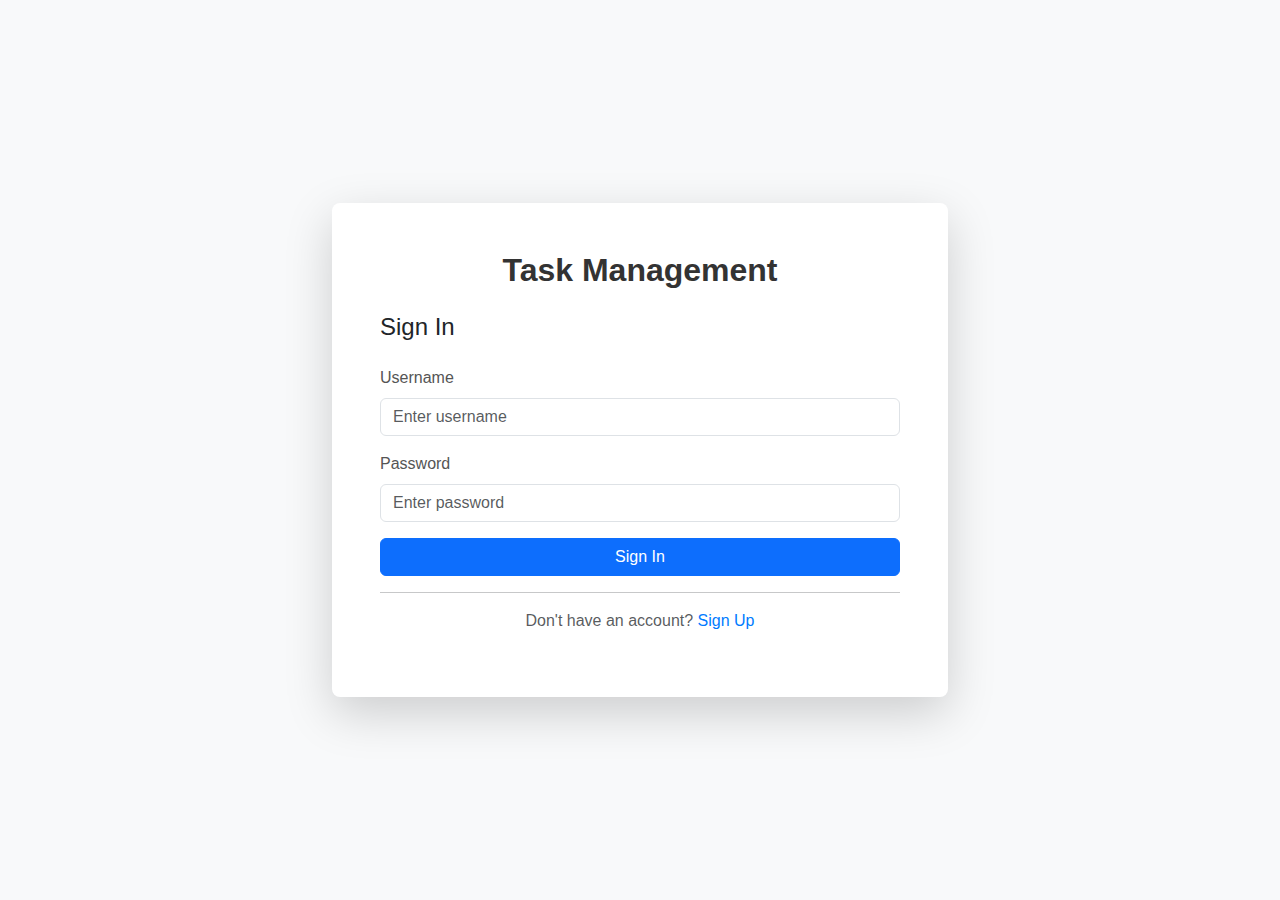
<file: frontend/html/index.html>
<!DOCTYPE html>
<html lang="en">
<head>
    <meta charset="UTF-8">
    <meta name="viewport" content="width=device-width, initial-scale=1.0">
    <title>Task Management - Login</title>
    <link href="https://cdn.jsdelivr.net/npm/bootstrap@5.3.0/dist/css/bootstrap.min.css" rel="stylesheet">
    <link rel="stylesheet" href="../css/styles.css">
</head>
<body class="bg-light">
    <div class="container-fluid">
        <div class="row min-vh-100 align-items-center">
            <div class="col-md-6 mx-auto">
                <div class="card shadow-lg">
                    <div class="card-body p-5">
                        <h2 class="card-title text-center mb-4">Task Management</h2>
                        
                        <div id="loginForm">
                            <h4 class="mb-4">Sign In</h4>
                            <form id="loginFormElement">
                                <div class="mb-3">
                                    <label for="loginUsername" class="form-label">Username</label>
                                    <input type="text" class="form-control" id="loginUsername" placeholder="Enter username" required>
                                </div>
                                <div class="mb-3">
                                    <label for="loginPassword" class="form-label">Password</label>
                                    <input type="password" class="form-control" id="loginPassword" placeholder="Enter password" required>
                                </div>
                                <div id="loginError" class="alert alert-danger d-none" role="alert"></div>
                                <button type="submit" class="btn btn-primary w-100">Sign In</button>
                            </form>
                            <hr>
                            <p class="text-center text-muted">Don't have an account? <a href="#" onclick="toggleForm(event)">Sign Up</a></p>
                        </div>

                        <div id="registerForm" class="d-none">
                            <h4 class="mb-4">Create Account</h4>
                            <form id="registerFormElement">
                                <div class="mb-3">
                                    <label for="regUsername" class="form-label">Username</label>
                                    <input type="text" class="form-control" id="regUsername" placeholder="Choose username (3-50 chars)" required minlength="3" maxlength="50">
                                    <small class="text-muted">Alphanumeric and underscores only</small>
                                </div>
                                <div class="mb-3">
                                    <label for="regEmail" class="form-label">Email</label>
                                    <input type="email" class="form-control" id="regEmail" placeholder="Enter email" required>
                                </div>
                                <div class="mb-3">
                                    <label for="regPassword" class="form-label">Password</label>
                                    <input type="password" class="form-control" id="regPassword" placeholder="At least 8 characters" required minlength="8">
                                </div>
                                <div id="registerError" class="alert alert-danger d-none" role="alert"></div>
                                <button type="submit" class="btn btn-success w-100">Create Account</button>
                            </form>
                            <hr>
                            <p class="text-center text-muted">Already have an account? <a href="#" onclick="toggleForm(event)">Sign In</a></p>
                        </div>
                    </div>
                </div>
            </div>
        </div>
    </div>

    <script src="https://cdn.jsdelivr.net/npm/bootstrap@5.3.0/dist/js/bootstrap.bundle.min.js"></script>
    <script src="../js/config.js"></script>
    <script src="../js/auth.js"></script>
</body>
</html>
</file>
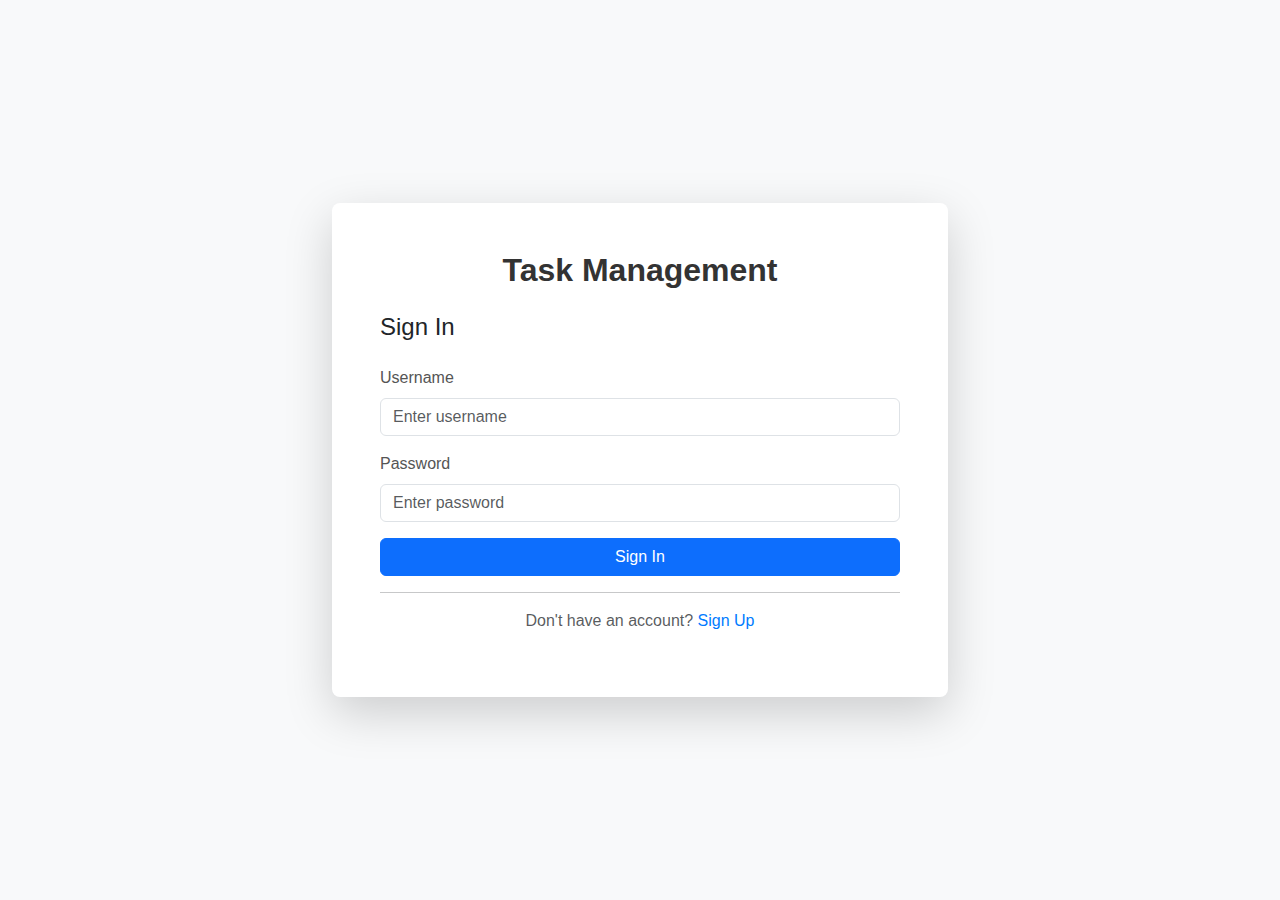
<file: frontend/html/admin-dashboard.html>
<!DOCTYPE html>
<html lang="en">
<head>
    <meta charset="UTF-8">
    <meta name="viewport" content="width=device-width, initial-scale=1.0">
    <title>Admin Dashboard</title>
    <link href="https://cdn.jsdelivr.net/npm/bootstrap@5.3.0/dist/css/bootstrap.min.css" rel="stylesheet">
    <link rel="stylesheet" href="../css/styles.css">
</head>
<body class="bg-light">
    <nav class="navbar navbar-dark bg-dark">
        <div class="container-fluid">
            <span class="navbar-brand mb-0 h1">Admin Panel</span>
            <div>
                <span id="userDisplay" class="text-light me-3"></span>
                <a href="dashboard.html" class="btn btn-outline-light btn-sm me-2">Back to Tasks</a>
                <button class="btn btn-outline-light" onclick="logout()">Logout</button>
            </div>
        </div>
    </nav>

    <div class="container mt-5">
        <h2>System Statistics</h2>
        <div id="accessDenied" class="alert alert-danger d-none" role="alert">
            Access denied. Admin only.
        </div>

        <div id="statsContainer" class="row g-3">
            <div class="col-md-4">
                <div class="card">
                    <div class="card-body">
                        <h5 class="card-title">Total Users</h5>
                        <p class="card-text display-4" id="totalUsers">-</p>
                    </div>
                </div>
            </div>
            <div class="col-md-4">
                <div class="card">
                    <div class="card-body">
                        <h5 class="card-title">Total Tasks</h5>
                        <p class="card-text display-4" id="totalTasks">-</p>
                    </div>
                </div>
            </div>
            <div class="col-md-4">
                <div class="card">
                    <div class="card-body">
                        <h5 class="card-title">Completed Tasks</h5>
                        <p class="card-text display-4" id="completedTasks">-</p>
                    </div>
                </div>
            </div>
        </div>

        <div class="card mt-4">
            <div class="card-body">
                <h5 class="card-title">Completion Rate</h5>
                <div class="progress" style="height: 30px;">
                    <div id="completionRate" class="progress-bar" role="progressbar" style="width: 0%">0%</div>
                </div>
            </div>
        </div>
    </div>

    <script src="https://cdn.jsdelivr.net/npm/bootstrap@5.3.0/dist/js/bootstrap.bundle.min.js"></script>
    <script src="../js/config.js"></script>
    <script src="../js/auth.js"></script>
    <script src="../js/admin.js"></script>
</body>
</html>
</file>
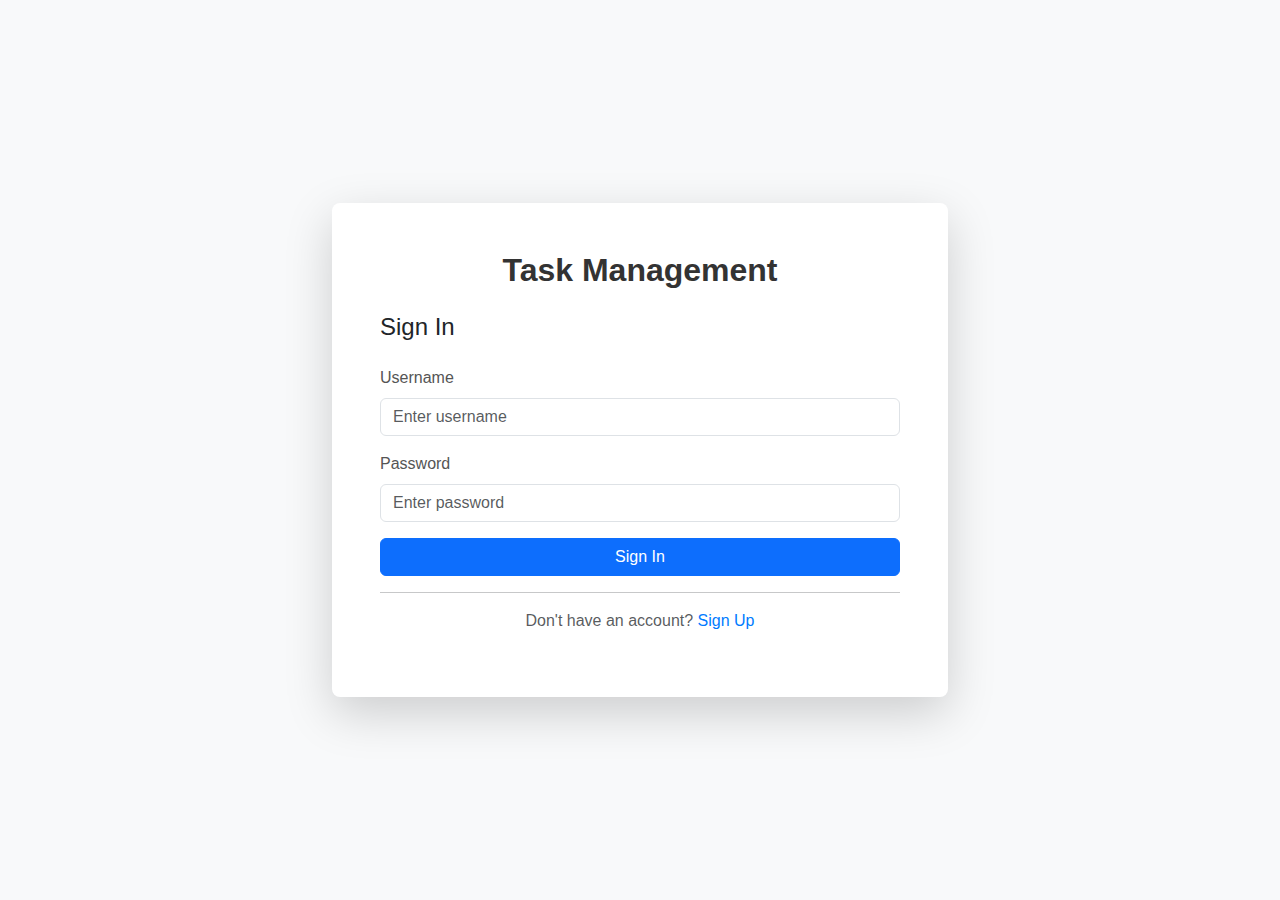
<file: frontend/html/dashboard.html>
<!DOCTYPE html>
<html lang="en">
<head>
    <meta charset="UTF-8">
    <meta name="viewport" content="width=device-width, initial-scale=1.0">
    <title>Task Management - Dashboard</title>
    <link href="https://cdn.jsdelivr.net/npm/bootstrap@5.3.0/dist/css/bootstrap.min.css" rel="stylesheet">
    <link rel="stylesheet" href="../css/styles.css">
</head>
<body class="bg-light">
    <nav class="navbar navbar-dark bg-dark">
        <div class="container-fluid">
            <span class="navbar-brand mb-0 h1">Task Manager</span>
            <div>
                <span id="userDisplay" class="text-light me-3"></span>
                <a id="adminLink" href="admin-dashboard.html" class="btn btn-warning btn-sm me-2" style="display:none;">Admin Panel</a>
                <button class="btn btn-outline-light" onclick="logout()">Logout</button>
            </div>
        </div>
    </nav>

    <div class="container mt-5">
        <div class="card shadow-sm mb-4">
            <div class="card-body">
                <h4 class="card-title">Create New Task</h4>
                <form id="taskForm">
                    <div class="row g-3">
                        <div class="col-md-6">
                            <label for="taskTitle" class="form-label">Title</label>
                            <input type="text" class="form-control" id="taskTitle" placeholder="Task title" required>
                        </div>
                        <div class="col-md-3">
                            <label for="taskPriority" class="form-label">Priority</label>
                            <select class="form-select" id="taskPriority" required>
                                <option value="low">Low</option>
                                <option value="medium" selected>Medium</option>
                                <option value="high">High</option>
                            </select>
                        </div>
                        <div class="col-md-3">
                            <label for="taskStatus" class="form-label">Status</label>
                            <select class="form-select" id="taskStatus" required>
                                <option value="pending" selected>Pending</option>
                                <option value="in_progress">In Progress</option>
                                <option value="completed">Completed</option>
                            </select>
                        </div>
                    </div>
                    <div class="mt-3">
                        <label for="taskDesc" class="form-label">Description</label>
                        <textarea class="form-control" id="taskDesc" rows="2" placeholder="Task description (optional)"></textarea>
                    </div>
                    <div id="taskError" class="alert alert-danger d-none mt-2" role="alert"></div>
                    <button type="submit" class="btn btn-primary mt-3">Add Task</button>
                </form>
            </div>
        </div>

        <div class="card shadow-sm">
            <div class="card-body">
                <h4 class="card-title">Your Tasks</h4>
                <div id="tasksList" class="row g-3">
                    <div class="col-12 text-center text-muted">
                        <p>Loading tasks...</p>
                    </div>
                </div>
            </div>
        </div>
    </div>

    <div class="modal fade" id="editModal" tabindex="-1">
        <div class="modal-dialog">
            <div class="modal-content">
                <div class="modal-header">
                    <h5 class="modal-title">Edit Task</h5>
                    <button type="button" class="btn-close" data-bs-dismiss="modal"></button>
                </div>
                <div class="modal-body">
                    <form id="editForm">
                        <input type="hidden" id="editTaskId">
                        <div class="mb-3">
                            <label for="editTitle" class="form-label">Title</label>
                            <input type="text" class="form-control" id="editTitle" required>
                        </div>
                        <div class="mb-3">
                            <label for="editDesc" class="form-label">Description</label>
                            <textarea class="form-control" id="editDesc" rows="2"></textarea>
                        </div>
                        <div class="row g-2">
                            <div class="col-md-6">
                                <label for="editPriority" class="form-label">Priority</label>
                                <select class="form-select" id="editPriority" required>
                                    <option value="low">Low</option>
                                    <option value="medium">Medium</option>
                                    <option value="high">High</option>
                                </select>
                            </div>
                            <div class="col-md-6">
                                <label for="editStatus" class="form-label">Status</label>
                                <select class="form-select" id="editStatus" required>
                                    <option value="pending">Pending</option>
                                    <option value="in_progress">In Progress</option>
                                    <option value="completed">Completed</option>
                                </select>
                            </div>
                        </div>
                        <div id="editError" class="alert alert-danger d-none mt-2" role="alert"></div>
                    </form>
                </div>
                <div class="modal-footer">
                    <button type="button" class="btn btn-secondary" data-bs-dismiss="modal">Cancel</button>
                    <button type="button" class="btn btn-primary" onclick="saveTask()">Save Changes</button>
                </div>
            </div>
        </div>
    </div>

    <script src="https://cdn.jsdelivr.net/npm/bootstrap@5.3.0/dist/js/bootstrap.bundle.min.js"></script>
    <script src="../js/config.js"></script>
    <script src="../js/auth.js"></script>
    <script src="../js/dashboard.js"></script>
</body>
</html>
</file>
<file: frontend/css/styles.css>
/* Global Styles */
:root {
    --primary-color: #007bff;
    --success-color: #28a745;
    --danger-color: #dc3545;
    --warning-color: #ffc107;
    --info-color: #17a2b8;
}

body {
    font-family: 'Segoe UI', Tahoma, Geneva, Verdana, sans-serif;
    background-color: #f5f7fa;
}

.card {
    border: none;
    border-radius: 8px;
}

.btn {
    border-radius: 6px;
    font-weight: 500;
    transition: all 0.3s ease;
}

.btn:hover {
    transform: translateY(-2px);
    box-shadow: 0 4px 12px rgba(0, 0, 0, 0.15);
}

.form-control, .form-select {
    border-radius: 6px;
    border: 1px solid #dee2e6;
}

.form-control:focus, .form-select:focus {
    border-color: var(--primary-color);
    box-shadow: 0 0 0 0.2rem rgba(0, 123, 255, 0.25);
}

/* Task Card Styles */
.task-card {
    transition: all 0.3s ease;
    border-left: 4px solid #007bff;
}

.task-card:hover {
    transform: translateY(-4px);
    box-shadow: 0 8px 16px rgba(0, 0, 0, 0.1);
}

.task-card.low-priority {
    border-left-color: #28a745;
}

.task-card.medium-priority {
    border-left-color: #ffc107;
}

.task-card.high-priority {
    border-left-color: #dc3545;
}

.badge {
    padding: 6px 12px;
    border-radius: 20px;
}

.status-pending {
    background-color: #e7f3ff;
    color: #0066cc;
    border: 1px solid #b3d9ff;
}

.status-in_progress {
    background-color: #fff3e0;
    color: #cc6600;
    border: 1px solid #ffe0b3;
}

.status-completed {
    background-color: #e8f5e9;
    color: #2e7d32;
    border: 1px solid #c8e6c9;
}

.priority-low {
    background-color: #c8e6c9;
    color: #1b5e20;
}

.priority-medium {
    background-color: #ffe0b3;
    color: #e65100;
}

.priority-high {
    background-color: #ffcdd2;
    color: #b71c1c;
}

/* Auth Page */
.auth-container {
    max-width: 450px;
}

.card-title {
    color: #333;
    font-weight: 600;
}

.form-label {
    font-weight: 500;
    color: #555;
}

small.text-muted {
    font-size: 12px;
    display: block;
    margin-top: 4px;
}

a {
    color: var(--primary-color);
    text-decoration: none;
}

a:hover {
    text-decoration: underline;
}

/* Alert Styles */
.alert {
    border-radius: 6px;
    border: none;
}

.alert-danger {
    background-color: #f8d7da;
    color: #721c24;
}

.alert-success {
    background-color: #d4edda;
    color: #155724;
}

/* Navbar */
.navbar {
    box-shadow: 0 2px 4px rgba(0, 0, 0, 0.1);
}

.navbar-brand {
    font-weight: 600;
    font-size: 1.5rem;
}

/* Loading and Empty States */
.empty-state {
    text-align: center;
    padding: 40px 20px;
    color: #999;
}

.empty-state i {
    font-size: 48px;
    margin-bottom: 16px;
    color: #ddd;
}

/* Responsive */
@media (max-width: 768px) {
    .container {
        padding: 15px;
    }

    .card {
        margin-bottom: 15px;
    }

    .task-card {
        padding: 15px;
    }

    .btn {
        width: 100%;
        margin-top: 8px;
    }
}
</file>
